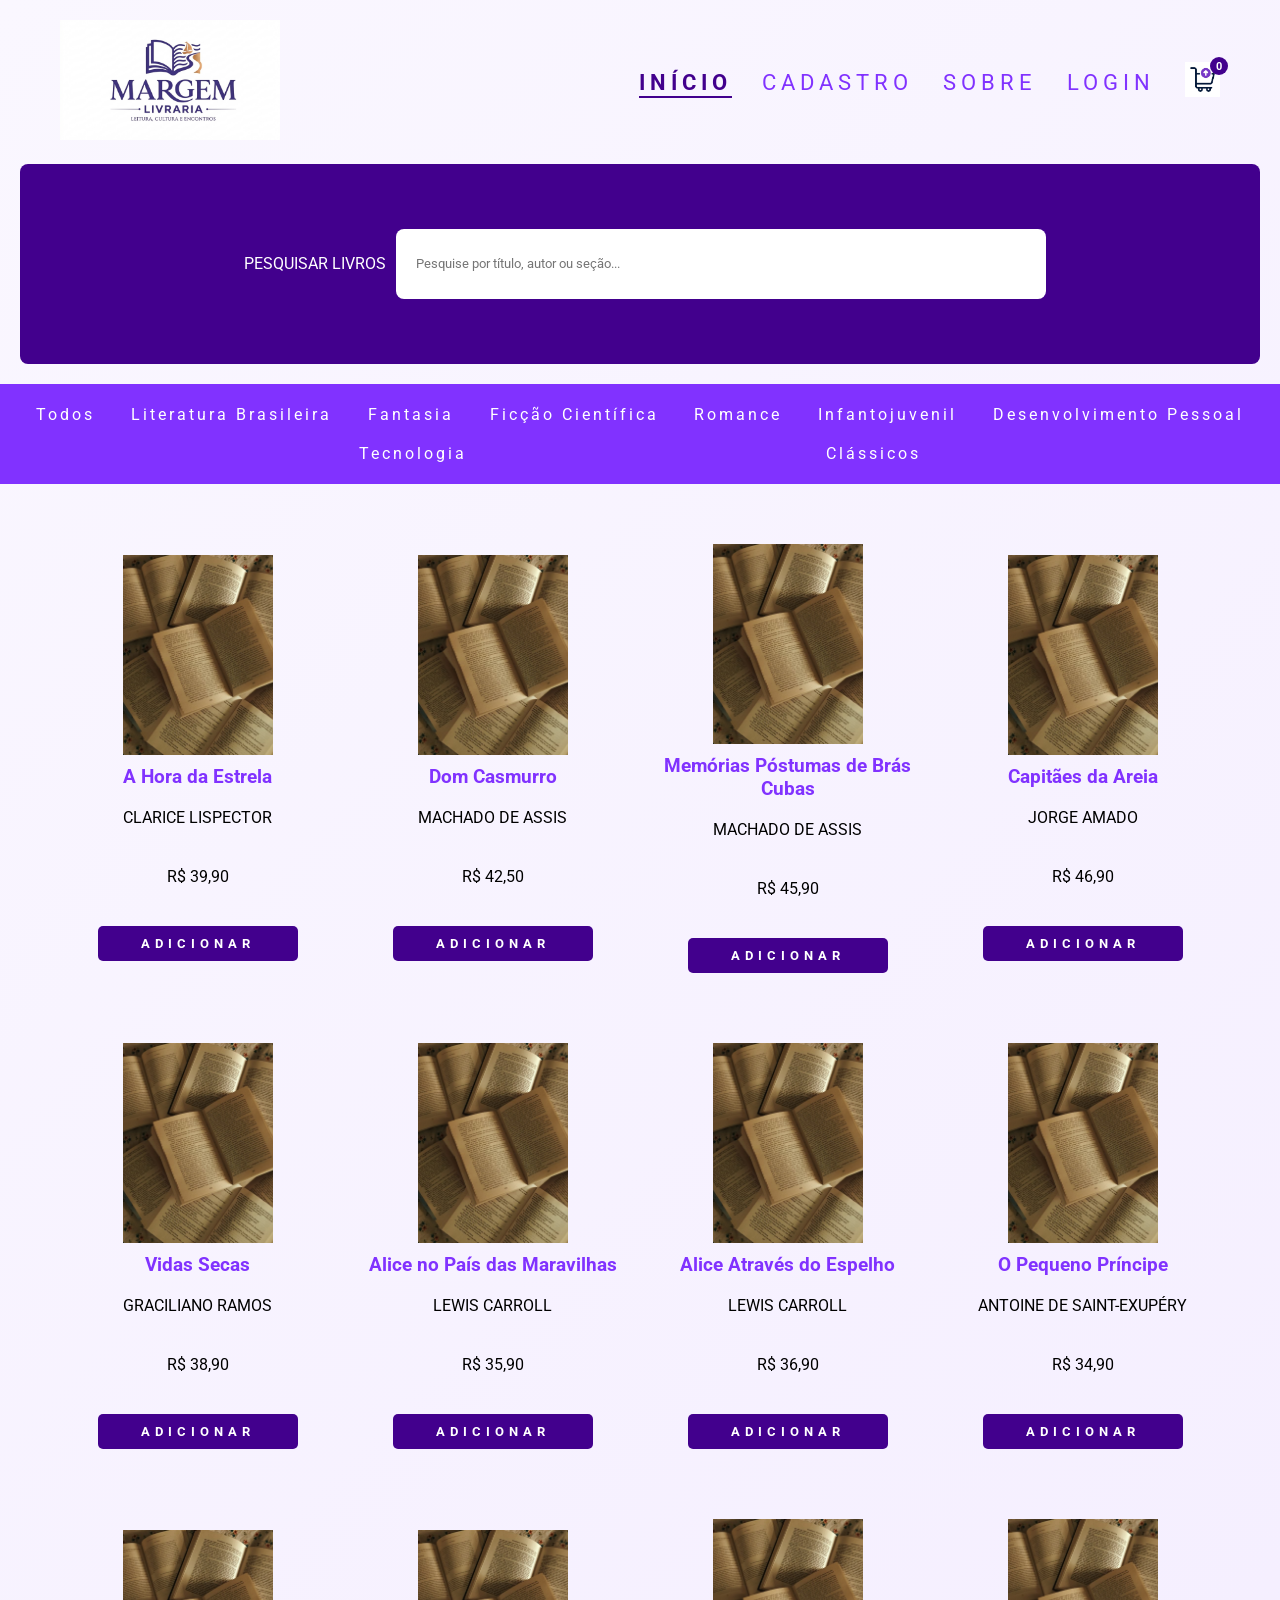
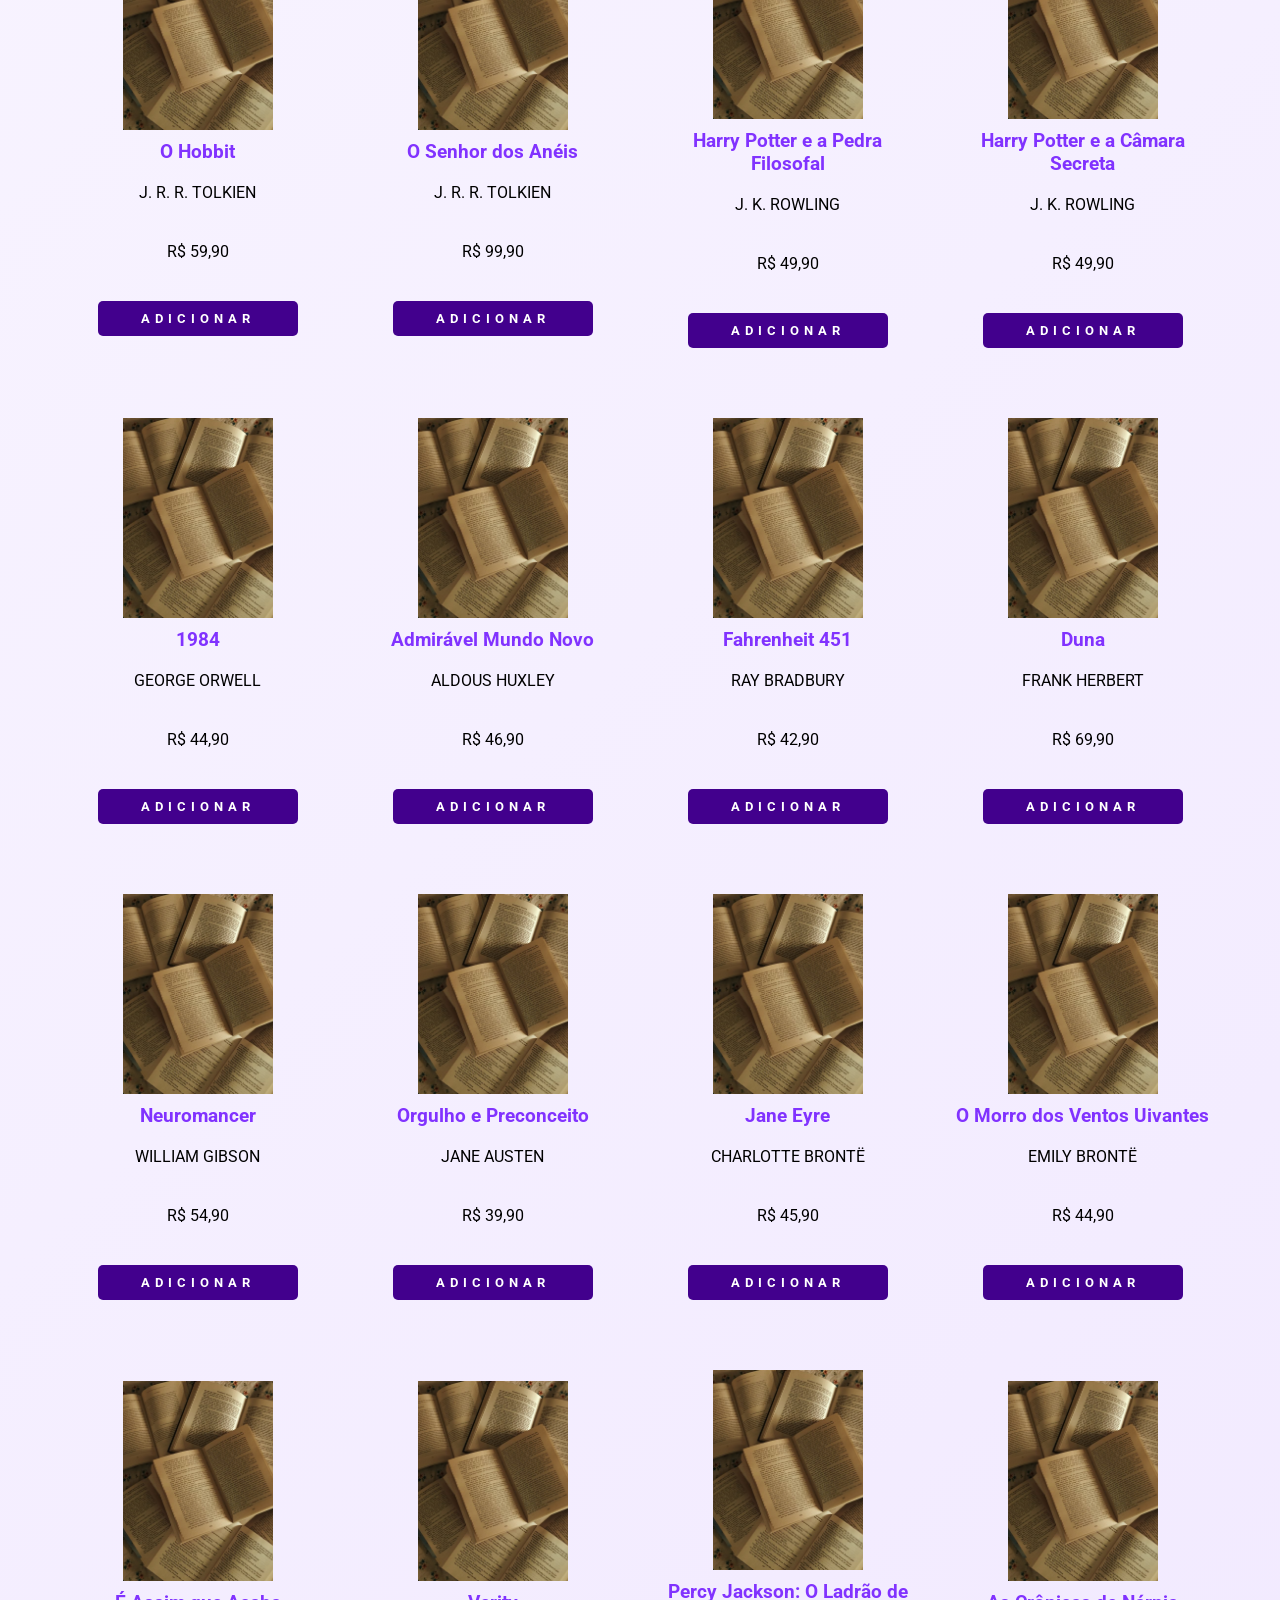
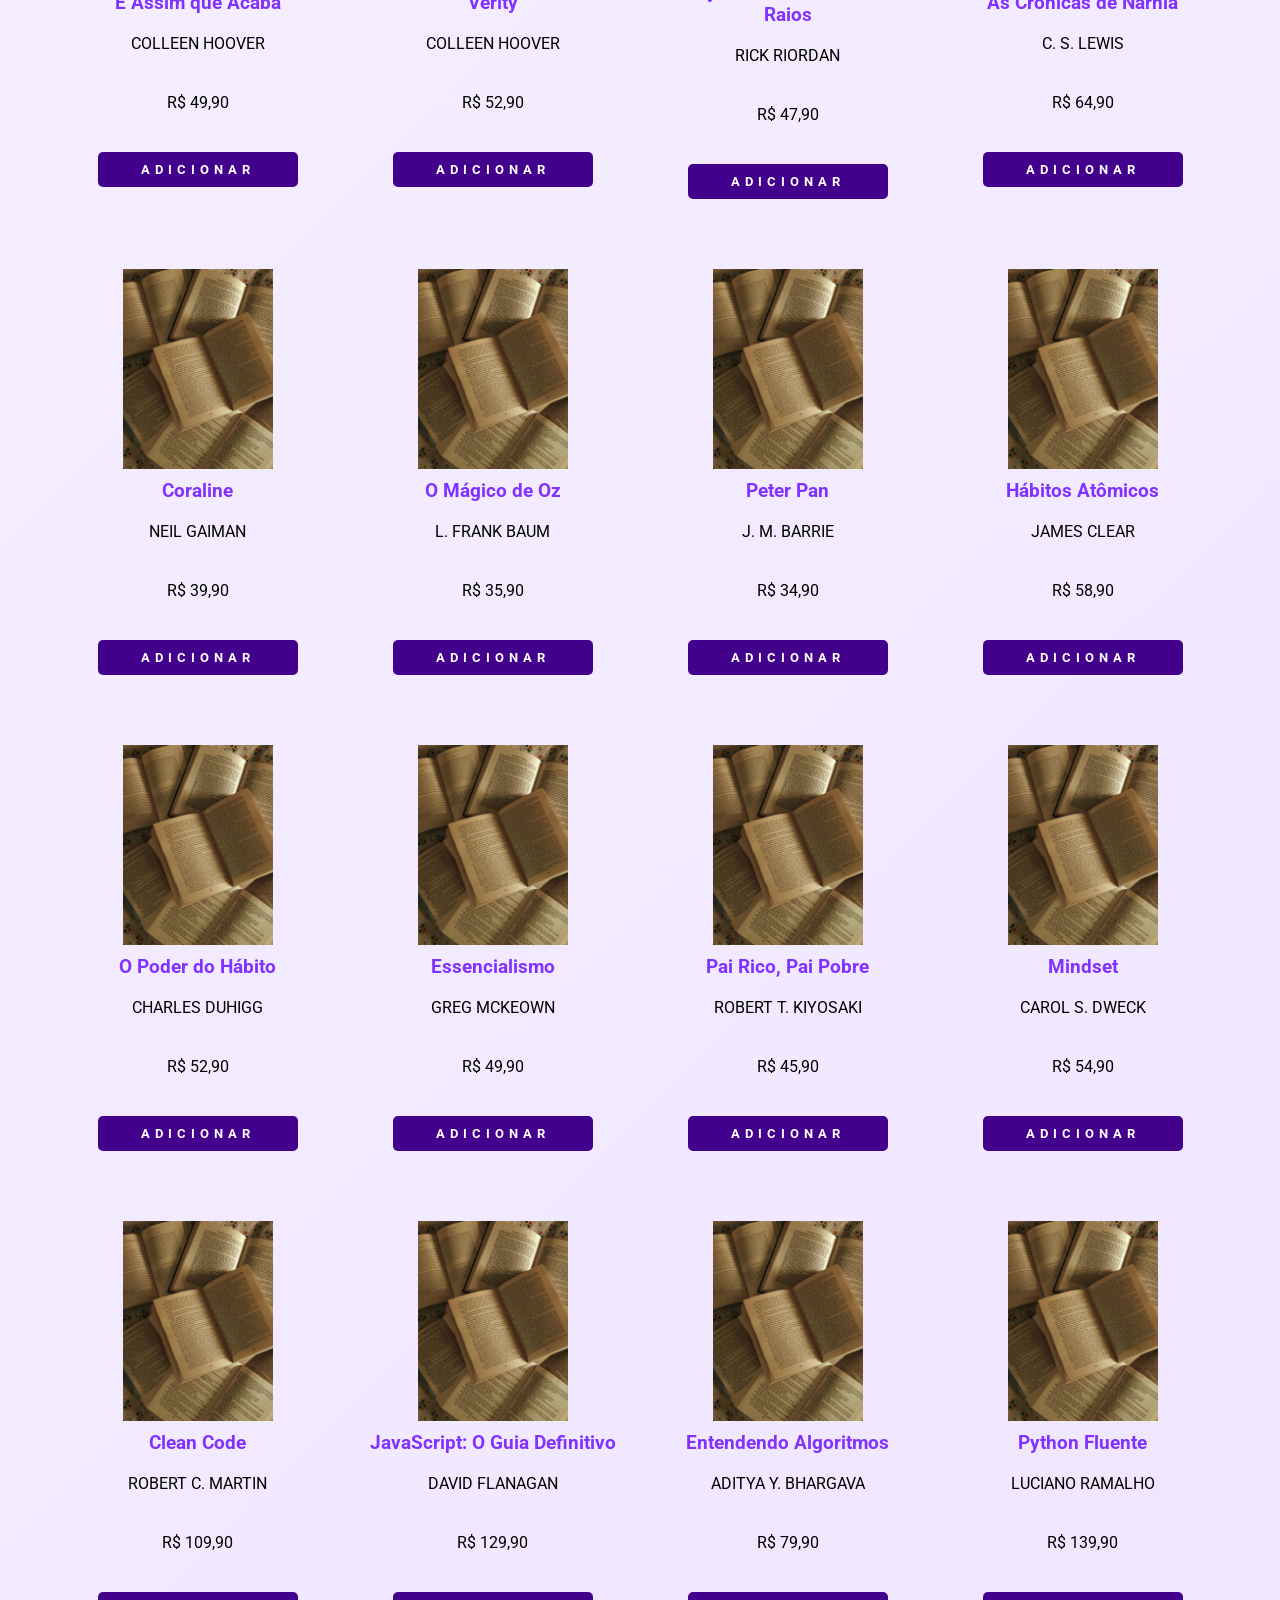
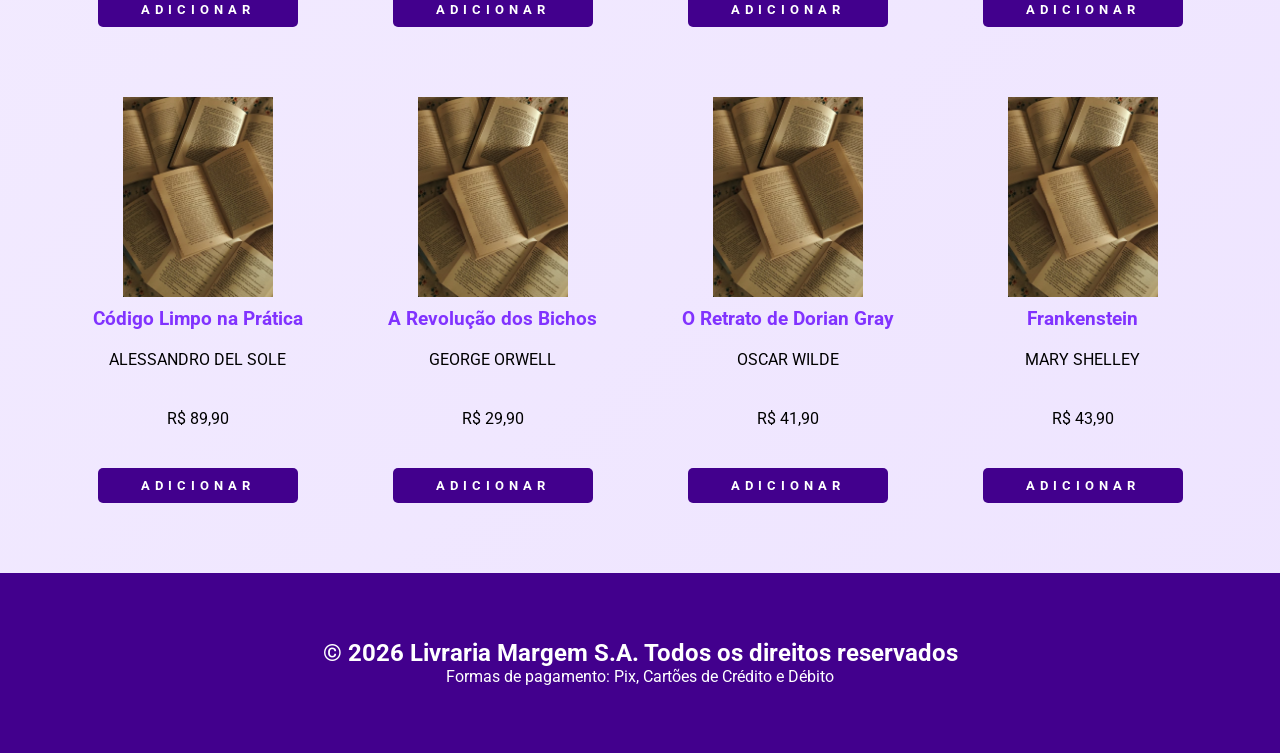
<file: index.html>
<!DOCTYPE html>
<html lang="pt-br">
<head>
    <meta charset="UTF-8">
    <meta name="viewport" content="width=device-width, initial-scale=1.0">
    <title>Projeto Livraria Margem</title>

    <link rel="stylesheet" href="css/style_estrutura_pagina.css">
    <script src="js/produtos.js" type="module" defer></script>
</head>

<body>

        <header id="cabecalho">

            <div id="logo">
                <a href="index.html">
                    <img src="imagens/logo_atual_oficial.png" alt="Logo da Livraria Margem">
                </a>
            </div>

            <nav id="menu" aria-label="Navegação principal">
                <ul>
                    <li><a href="index.html" aria-current="page">Início</a></li>
                    <li><a href="paginas/cadastro.html">Cadastro</a></li>
                    <li><a href="paginas/sobre.html">Sobre</a></li>
                    <li><a href="paginas/login.html">Login</a></li>

                    <li>
                        <a href="paginas/carrinho.html"
                            class="link-carrinho"
                            aria-label="Abrir carrinho">

                            <img src="imagens/carrinho.jpg" alt="">
                            <span id="contador-carrinho">0</span>
                        </a>
                    </li>

                </ul>
            </nav>

        </header>

        <main id="geral">

            <section id="pesquisa">

                <label for="campo-pesquisa" class="sr-only">
                    Pesquisar livros
                </label>

                <input
                    type="search"
                    id="campo-pesquisa"
                    name="pesquisa"
                    class="input-pesquisa"
                    placeholder="Pesquise por título, autor ou seção..."
                    autocomplete="off">
            </section>

            <section id="secoes-produtos">
                <ul id="menu-secoes">
                    <li><a href="#" class="lnk-secao">Seção 01</a></li>
                    <li><a href="#" class="lnk-secao">Seção 02</a></li>
                    <li><a href="#" class="lnk-secao">Seção 03</a></li>
                    <li><a href="#" class="lnk-secao">Seção 04</a></li>
                    <li><a href="#" class="lnk-secao">Seção 05</a></li>
                </ul>
            </section>

            <section id="cards" aria-label="Lista de livros"></section>

        </main>

        <footer id="rodape">

            <h2>&copy; 2026 Livraria Margem S.A. Todos os direitos reservados</h2>

            <p>Formas de pagamento: Pix, Cartões de Crédito e Débito</p>

        </footer>

</body>
</html>
</file>
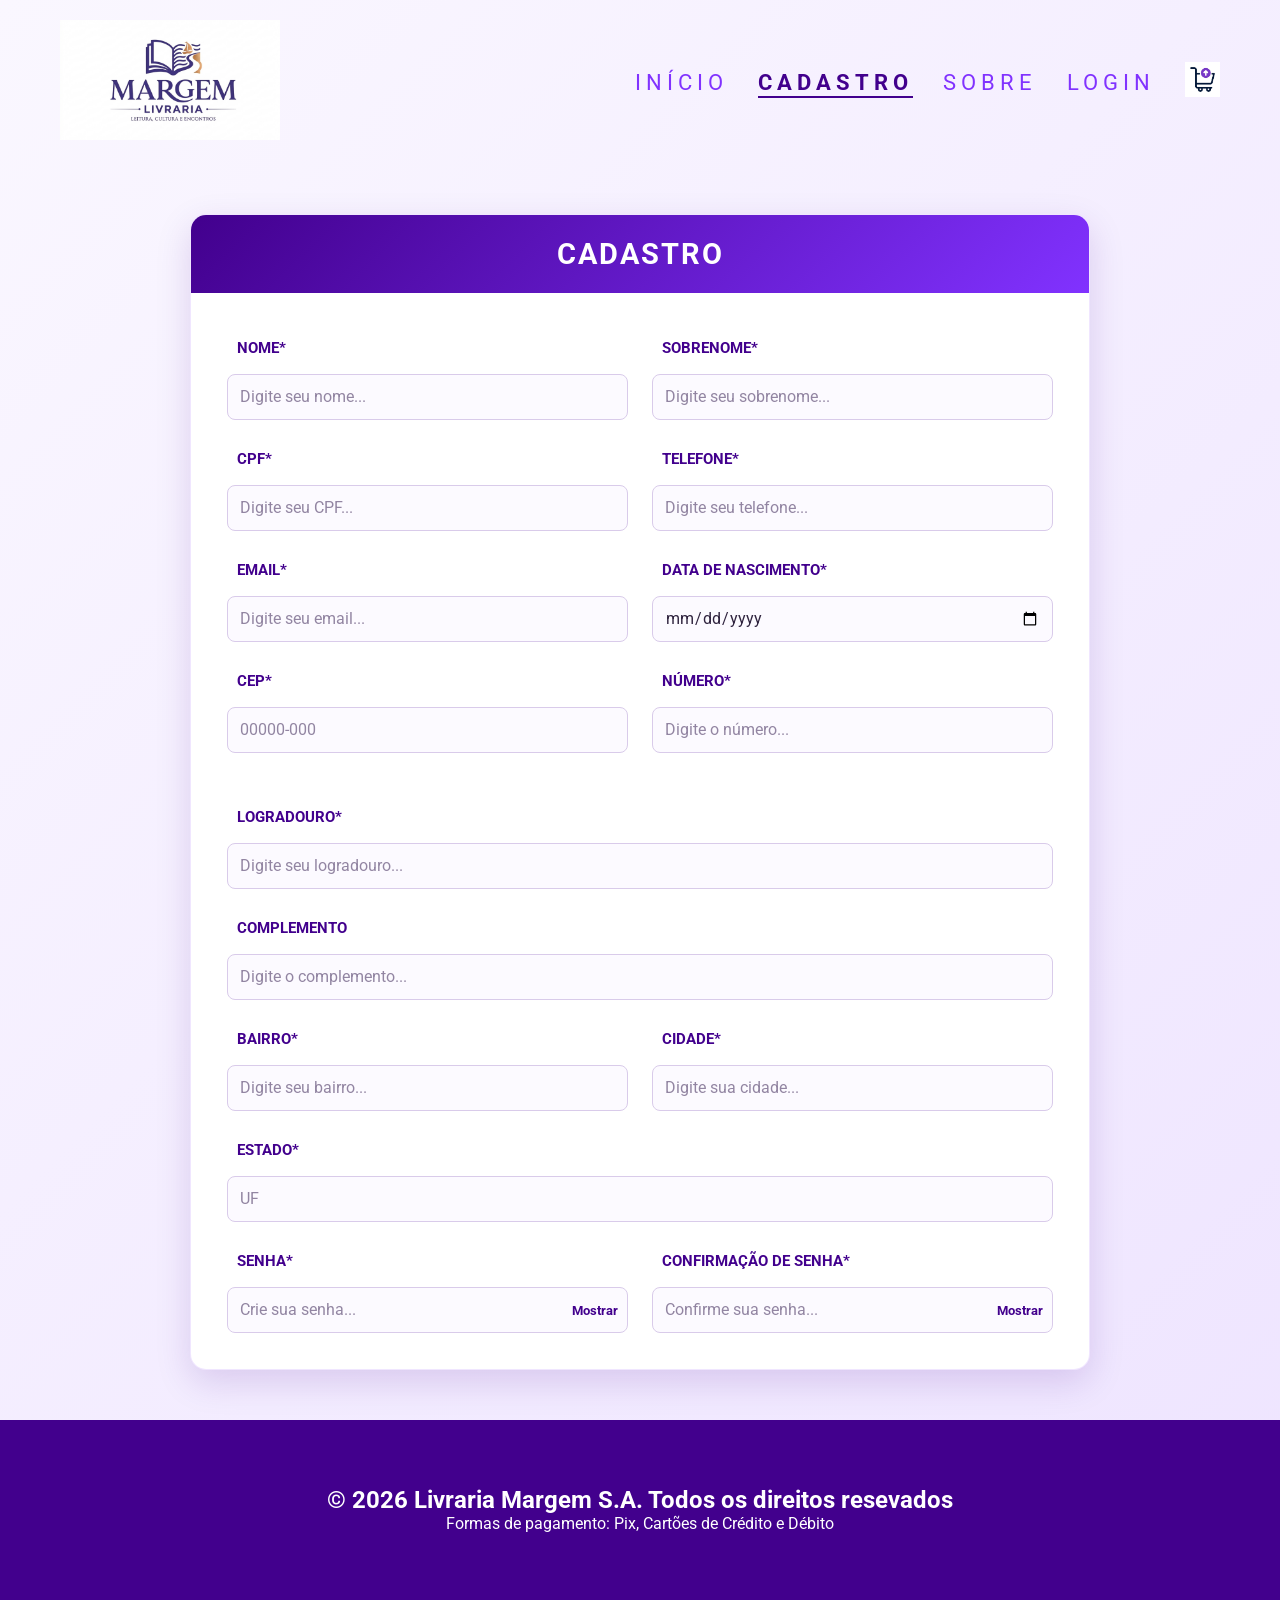
<file: paginas/cadastro.html>
<!DOCTYPE html>
<html lang="pt-br">
<head>
    <meta charset="UTF-8">
    <meta name="viewport" content="width=device-width, initial-scale=1.0">
    <title>Cadastro - Livraria Margem</title>

    <link rel="stylesheet" href="../css/style_cadastro.css">
</head>
<body>
    <main id="geral">
        <header id="cabecalho">
            <div id="logo">
                <a href="../index.html">
                    <img src="../imagens/logo_atual_oficial.png" alt="Logo da Livraria Margem">
                </a>
            </div>

            <nav id="menu" aria-label="Navegação principal">
                <ul>
                    <li><a href="../index.html">Início</a></li>
                    <li><a href="cadastro.html" aria-current="page">Cadastro</a></li>
                    <li><a href="sobre.html">Sobre</a></li>
                    <li><a href="login.html">Login</a></li>
                    <li>
                        <a href="carrinho.html" class="link-carrinho" aria-label="Abrir carrinho">
                            <img src="../imagens/carrinho.jpg" alt="">
                        </a>
                    </li>
                </ul>
            </nav>
        </header>

        <div id="div-form">

            <h1>Cadastro</h1>

            <form id="form-cadastro">
                <div class="campo">
                    <label for="nome">Nome*</label>
                    <input type="text" id="nome" name="nome" maxlength="15" required placeholder="Digite seu nome...">
                </div>

                <div class="campo">
                    <label for="sobrenome">Sobrenome*</label>
                    <input type="text" id="sobrenome" name="sobrenome" maxlength="60" required placeholder="Digite seu sobrenome...">
                </div>

                <div class="campo">
                    <label for="cpf">CPF*</label>
                    <input type="text" id="cpf" name="cpf" maxlength="14" required placeholder="Digite seu CPF...">
                </div>

                <div class="campo">
                    <label for="telefone">Telefone*</label>
                    <input type="tel" id="telefone" name="telefone" maxlength="11" required placeholder="Digite seu telefone...">
                </div>

                <div class="campo">
                    <label for="email">Email*</label>
                    <input type="email" id="email" name="email" maxlength="60" required placeholder="Digite seu email...">
                </div>

                <div class="campo">
                    <label for="data-nascimento">Data de nascimento*</label>
                    <input type="date" id="data-nascimento" name="data-nascimento" required>
                </div>

                <div class="campo">
                    <label for="cep">CEP*</label>
                    <input type="text" id="cep" name="cep" maxlength="9" inputmode="numeric" autocomplete="postal-code" required placeholder="00000-000">
                    <small id="status-cep" class="status-cep" aria-live="polite"></small>
                </div>

                <div class="campo">
                    <label for="numero">Número*</label>
                    <input type="text" id="numero" name="numero" maxlength="6" required placeholder="Digite o número...">
                </div>

                <div class="campo campo-largo">
                    <label for="logradouro">Logradouro*</label>
                    <input type="text" id="logradouro" name="logradouro" maxlength="60" autocomplete="address-line1" required placeholder="Digite seu logradouro...">
                </div>

                <div class="campo campo-largo">
                    <label for="complemento">Complemento</label>
                    <input type="text" id="complemento" name="complemento" maxlength="100" placeholder="Digite o complemento...">
                </div>

                <div class="campo">
                    <label for="bairro">Bairro*</label>
                    <input type="text" id="bairro" name="bairro" maxlength="40" required placeholder="Digite seu bairro...">
                </div>

                <div class="campo">
                    <label for="cidade">Cidade*</label>
                    <input type="text" id="cidade" name="cidade" maxlength="60" autocomplete="address-level2" required placeholder="Digite sua cidade...">
                </div>

                <div class="campo campo-largo">
                    <label for="estado">Estado*</label>
                    <input type="text" id="estado" name="estado" maxlength="2" autocomplete="address-level1" required placeholder="UF">
                </div>

                <div class="campo">
                    <label for="senha">Senha*</label>

                    <div class="campo-senha">
                        <input
                            type="password"
                            id="senha"
                            name="senha"
                            maxlength="60"
                            required
                            placeholder="Crie sua senha...">

                        <button
                            type="button"
                            class="btn-mostrar-senha"
                            data-campo="senha">
                            Mostrar
                        </button>
                    </div>
                </div>

                <div class="campo">
                    <label for="confirm-senha">Confirmação de senha*</label>

                    <div class="campo-senha">
                        <input
                            type="password"
                            id="confirm-senha"
                            name="confirm-senha"
                            maxlength="60"
                            required
                            placeholder="Confirme sua senha...">

                        <button
                            type="button"
                            class="btn-mostrar-senha"
                            data-campo="confirm-senha">
                            Mostrar
                        </button>
                    </div>
                </div>
            </form>
        </div>

        <footer id="rodape">
            <h2>&copy 2026 Livraria Margem S.A. Todos os direitos resevados</h2>
            <p>Formas de pagamento: Pix, Cartões de Crédito e Débito</p>
        </footer>

    </main>
    <script src ='../js/cadastro.js' defer></script>
</body>
</html>
</file>
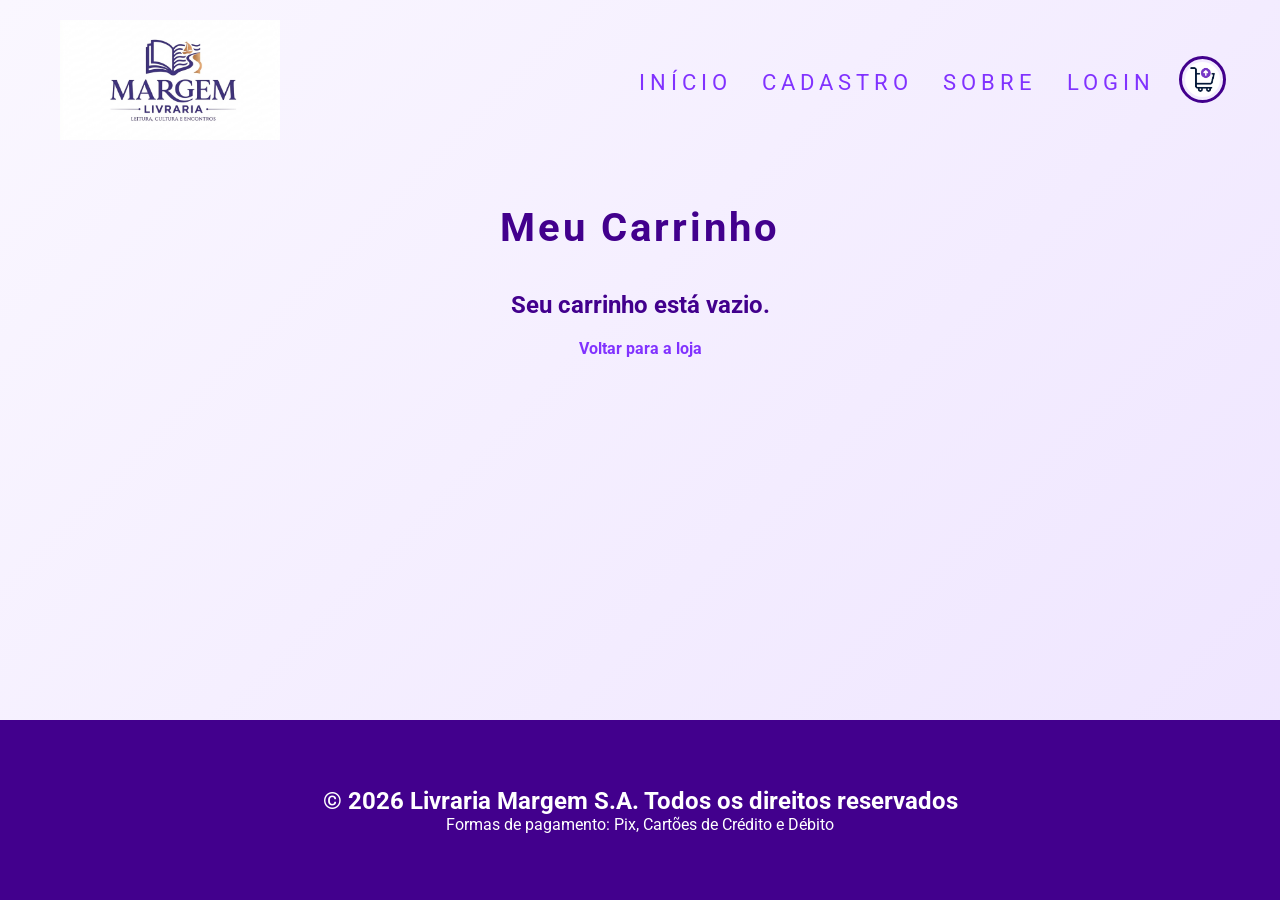
<file: paginas/carrinho.html>
<!DOCTYPE html>
<html lang="pt-br">
<head>
    <meta charset="UTF-8">
    <meta name="viewport" content="width=device-width, initial-scale=1.0">
    <title>Carrinho | Livraria Margem</title>

    <link rel="stylesheet" href="../css/style_estrutura_pagina.css">
    <link rel="stylesheet" href="../css/style_carrinho.css">
</head>
<body>

    <main id="geral">

        <header id="cabecalho">

            <div id="logo">
                <a href="../index.html">
                    <img src="../imagens/logo_atual_oficial.png" alt="Logo da Livraria Margem">
                </a>
            </div>

            <nav id="menu" aria-label="Navegação principal">
                <ul>
                    <li><a href="../index.html">Início</a></li>
                    <li><a href="cadastro.html">Cadastro</a></li>
                    <li><a href="sobre.html">Sobre</a></li>
                    <li><a href="login.html">Login</a></li>
                    <li>
                        <a href="carrinho.html" class="link-carrinho" aria-label="Abrir carrinho" aria-current="page">
                            <img src="../imagens/carrinho.jpg" alt="">
                        </a>
                    </li>
                </ul>
            </nav>

        </header>

        <section id="titulo-carrinho">
            <h1>Meu Carrinho</h1>
        </section>

        <section id="listaCarrinho">

        </section>

        <section id="resumo">

            <h2>Resumo do Pedido</h2>

            <p id="total">Total: R$ 0,00</p>

            <button class="btn-finalizar">
                Finalizar Compra
            </button>

            <button type="button" id="btn-esvaziar">
                Esvaziar carrinho
            </button>

        </section>

        <footer id="rodape">
            <h2>&copy; 2026 Livraria Margem S.A. Todos os direitos reservados</h2>
            <p>Formas de pagamento: Pix, Cartões de Crédito e Débito</p>
        </footer>

    </main>

    <script src="../js/carrinho.js"></script>

</body>
</html>
</file>
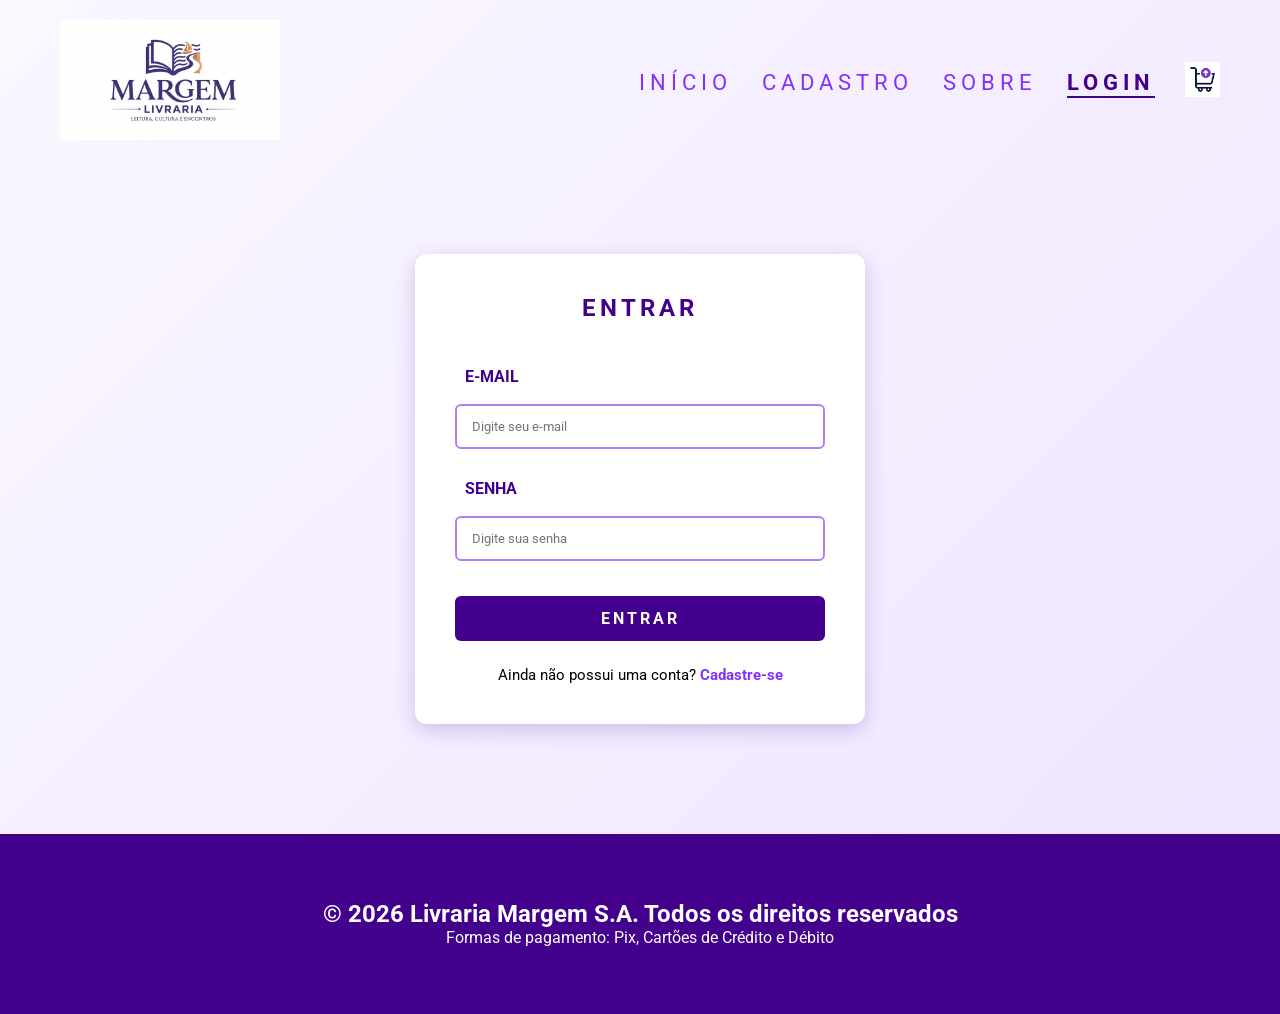
<file: paginas/login.html>
<!DOCTYPE html>
<html lang="pt-br">
<head>
    <meta charset="UTF-8">
    <meta name="viewport" content="width=device-width, initial-scale=1.0">
    <title>Login | Livraria Margem</title>

    <link rel="stylesheet" href="../css/style_estrutura_pagina.css">
    <link rel="stylesheet" href="../css/style_login.css">
</head>
<body>

    <main id="geral">

        <header id="cabecalho">

            <div id="logo">
                <a href="../index.html">
                    <img src="../imagens/logo_atual_oficial.png" alt="Logo da Livraria Margem">
                </a>
            </div>

            <nav id="menu" aria-label="Navegação principal">
                <ul>
                    <li><a href="../index.html">Início</a></li>
                    <li><a href="cadastro.html">Cadastro</a></li>
                    <li><a href="sobre.html">Sobre</a></li>
                    <li><a href="login.html" aria-current="page">Login</a></li>
                    <li>
                        <a href="carrinho.html" class="link-carrinho" aria-label="Abrir carrinho">
                            <img src="../imagens/carrinho.jpg" alt="">
                        </a>
                    </li>
                </ul>
            </nav>

        </header>

        <section id="login">

            <div id="caixa-login">

                <h1>Entrar</h1>

                <form id="form-login" action="#" method="post">

                    <label for="email">E-mail</label>
                    <input
                        type="email"
                        id="email"
                        name="email"
                        placeholder="Digite seu e-mail"
                        required>

                    <label for="senha">Senha</label>
                    <input
                        type="password"
                        id="senha"
                        name="senha"
                        placeholder="Digite sua senha"
                        required>

                    <button type="submit">
                        Entrar
                    </button>

                </form>

                <p>
                    Ainda não possui uma conta?
                    <a href="cadastro.html">Cadastre-se</a>
                </p>

            </div>

        </section>

        <footer id="rodape">
            <h2>&copy; 2026 Livraria Margem S.A. Todos os direitos reservados</h2>
            <p>Formas de pagamento: Pix, Cartões de Crédito e Débito</p>
        </footer>

    </main>
    <script src="../js/login.js" defer></script>
</body>
</html>
</file>
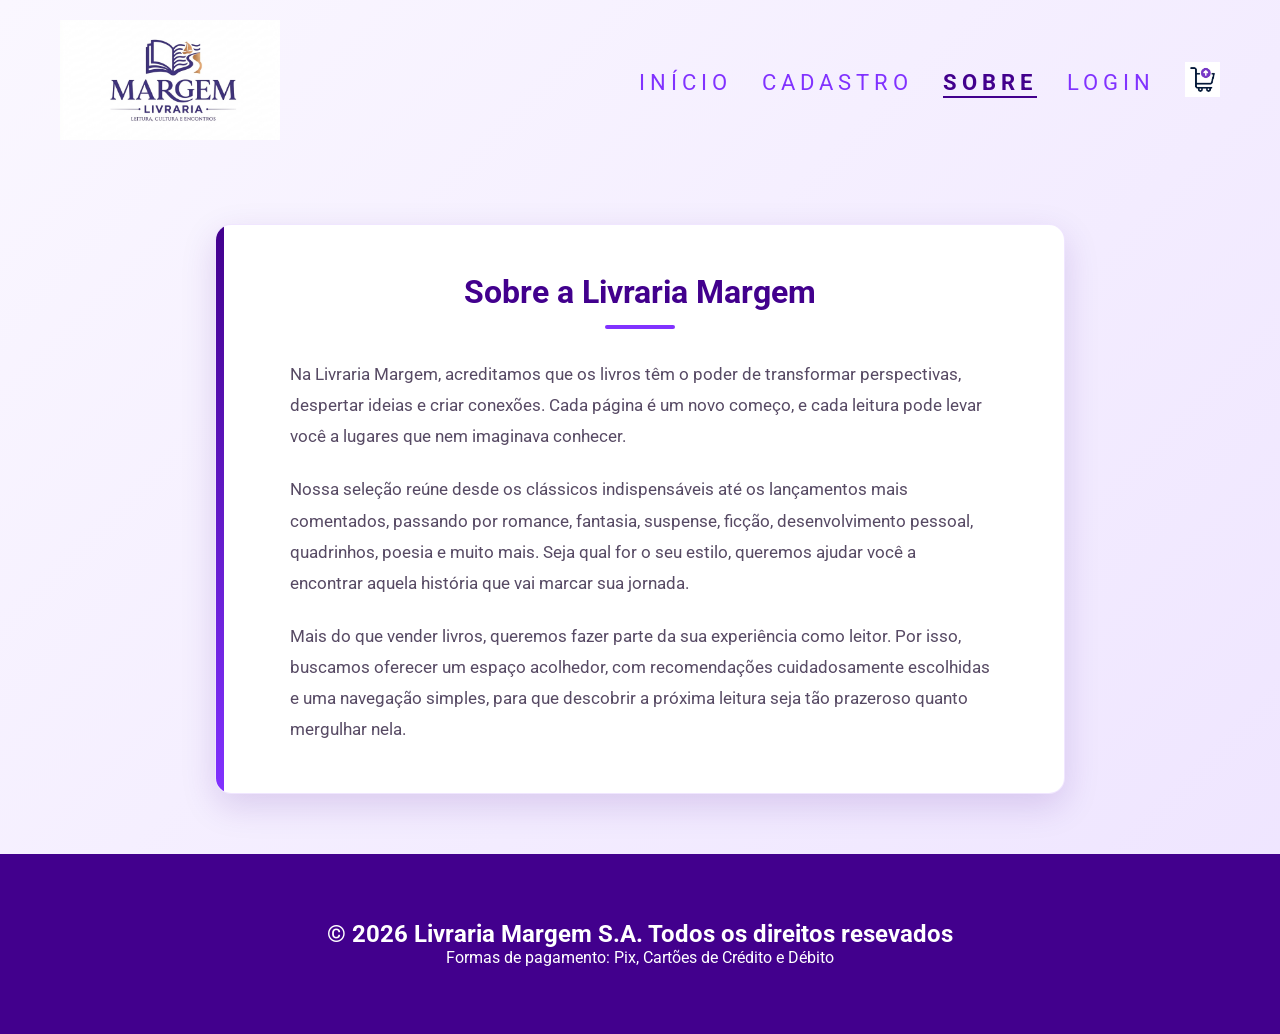
<file: paginas/sobre.html>
<!DOCTYPE html>
<html lang="pt-br">
<head>
    <meta charset="UTF-8">
    <meta name="viewport" content="width=device-width, initial-scale=1.0">
    <title>Sobre - Livraria Margem</title>

    <link rel="stylesheet" href="../css/style_sobre.css">
</head>
<body>
    <main id="geral">
        <header id="cabecalho">
            <div id="logo">
                <a href="../index.html">
                    <img src="../imagens/logo_atual_oficial.png" alt="Logo da Livraria Margem">
                </a>
            </div>

            <nav id="menu" aria-label="Navegação principal">
                <ul>
                    <li><a href="../index.html">Início</a></li>
                    <li><a href="cadastro.html">Cadastro</a></li>
                    <li><a href="sobre.html" aria-current="page">Sobre</a></li>
                    <li><a href="login.html">Login</a></li>
                    <li>
                        <a href="carrinho.html" class="link-carrinho" aria-label="Abrir carrinho">
                            <img src="../imagens/carrinho.jpg" alt="">
                        </a>
                    </li>
                </ul>
            </nav>
        </header>

        <section id="div-sobre">
            <h1>Sobre a Livraria Margem</h1>

            <p>Na Livraria Margem, acreditamos que os livros têm o poder de transformar perspectivas, despertar ideias e criar conexões. Cada página é um novo começo, e cada leitura pode levar você a lugares que nem imaginava conhecer.</p>
            <p>Nossa seleção reúne desde os clássicos indispensáveis até os lançamentos mais comentados, passando por romance, fantasia, suspense, ficção, desenvolvimento pessoal, quadrinhos, poesia e muito mais. Seja qual for o seu estilo, queremos ajudar você a encontrar aquela história que vai marcar sua jornada.</p>
            <p>Mais do que vender livros, queremos fazer parte da sua experiência como leitor. Por isso, buscamos oferecer um espaço acolhedor, com recomendações cuidadosamente escolhidas e uma navegação simples, para que descobrir a próxima leitura seja tão prazeroso quanto mergulhar nela.</p>
        </section>

        <footer id="rodape">
            <h2>&copy 2026 Livraria Margem S.A. Todos os direitos resevados</h2>
            <p>Formas de pagamento: Pix, Cartões de Crédito e Débito</p>
        </footer>

    </main>
    
</body>
</html>
</file>
<file: css/style_estrutura_pagina.css>
@import url('https://fonts.googleapis.com/css2?family=Roboto:ital,wght@0,100..900;1,100..900&display=swap');

/* RESET */
*{
    margin: 0;
    padding: 0;
    box-sizing: border-box;
    font-family: Roboto, sans-serif;
}

html,
body{
    width: 100%;
    min-height: 100%;
    overflow-x: hidden;
}

/* VARIÁVEIS */
:root{
    --cor01: #42008d;
    --cor02: #8132ff;
    --cor03: #b37fee;
    --branca: #ffffff;
}

/* ESTRUTURA GERAL */
body{
    background: linear-gradient(135deg, #faf7ff, #eee4ff);
}

#geral{
    width: 100%;
    max-width: 100%;
    display: flex;
    flex-direction: column;
    align-items: center;
}

/* CABEÇALHO */
#cabecalho{
    width: 100%;
    min-height: 100px;
    display: flex;
    justify-content: space-between;
    align-items: center;
    padding: 20px 60px;
}

#logo img{
    width: 220px;
    max-width: 100%;
    height: auto;
}

/* MENU PRINCIPAL */
#menu ul{
    display: flex;
    align-items: center;
    gap: 30px;
    list-style: none;
}

/* Links de texto do menu */
#menu a:not(.link-carrinho){
    display: inline-block;
    font-size: 1.4em;
    text-transform: uppercase;
    letter-spacing: 5px;
    text-decoration: none;
    color: var(--cor02);
    transition: transform .3s ease, color .3s ease;
}

#menu a:not(.link-carrinho):visited{
    color: var(--cor02);
}

#menu a:not(.link-carrinho):hover{
    transform: translateY(-5px);
    color: var(--cor01);
}

#menu a:not(.link-carrinho):active{
    color: var(--cor01);
}

#menu a[aria-current="page"]:not(.link-carrinho){
    color: var(--cor01);
    font-weight: bold;
    text-decoration: underline;
    text-underline-offset: 6px;
}

#menu a[aria-current="page"].link-carrinho img{
    outline: 3px solid var(--cor01);
    outline-offset: 3px;
    border-radius: 50%;
}

#menu img{
    width: 35px;
    height: 35px;
    object-fit: contain;
}

/* PESQUISA */
#pesquisa{
    width: calc(100% - 40px);
    min-height: 200px;
    background-color: var(--cor01);
    display: flex;
    justify-content: center;
    align-items: center;
    padding: 40px;
    border-radius: 8px;
}

#pesquisa input{
    width: 650px;
    max-width: 100%;
    height: 70px;
    border: none;
    border-radius: 8px;
    padding: 10px 20px;
    background-color: var(--branca);
    outline: none;
}

#pesquisa, label{
    color: var(--branca);
    padding: 10px;
    text-transform: uppercase;
    font-family: Roboto;
}

/* MENU DE SEÇÕES */
#secoes-produtos{
    width: 100%;
    min-height: 100px;
    background-color: var(--cor02);
    margin: 20px 0;
    padding: 20px;
    display: flex;
    align-items: center;
    justify-content: center;
}

#menu-secoes{
    display: flex;
    justify-content: space-evenly;
    align-items: center;
    list-style: none;
    width: 100%;
    gap: 20px;
    flex-wrap: wrap; /* remover se der errado */
}
#menu-secoes li{
    flex: 0 1 auto;
}

#menu-secoes a{
    display: inline-block;
    font-size: 1em;
    letter-spacing: 3px;
    text-decoration: none;
    color: white;
    white-space: nowrap; /* impede que o texto quebre */
    transition: .3s;
}

#menu-secoes a:visited{
    color: rgb(250, 244, 255);
}

#menu-secoes a:hover{
    transform: translateY(-5px);
    color: rgb(176, 135, 223);
}

/* CARDS */
#cards{
    width: 100%;
    max-width: 1200px;
    min-height: 800px;
    display: grid;
    grid-template-columns: repeat(auto-fit, minmax(250px, 1fr));
    gap: 20px;
    padding: 20px;
}

.card{
    width: 100%;
    min-height: 450px;
    padding: 10px;
    display: flex;
    flex-direction: column;
    align-items: center;
    justify-content: center;
    transition: transform .3s ease;
}

.card:hover{
    transform: translateY(-5px);
}

.card img{
    width: 150px;
    height: 200px;
    object-fit: cover;
    margin: 10px 0;
}

.card p{
    font-size: 1em;
    text-transform: uppercase;
    margin: 20px 0;
    text-align: center;
}

.card h2{
    color: var(--cor02);
    font-size: 1.2em;
    text-align: center;
}

.card button{
    width: 200px;
    max-width: 100%;
    height: 35px;
    margin: 20px;
    border: none;
    border-radius: 5px;
    background-color: var(--cor01);
    text-transform: uppercase;
    letter-spacing: 5px;
    color: var(--branca);
    font-weight: bold;
    cursor: pointer;
    transition: all .3s ease;
}

.card button:hover{
    background-color: var(--cor02);
    transform: translateY(-3px) scale(1.05);
    box-shadow: 0 6px 15px rgba(66, 0, 141, 0.3);
}

.card button:active{
    transform: scale(0.95);
}

/* RODAPÉ */
#rodape{
    width: 100%;
    min-height: 180px;
    background-color: var(--cor01);
    margin-top: 20px;
    color: var(--branca);
    display: flex;
    align-items: center;
    justify-content: center;
    padding: 20px;
    flex-direction: column;
    text-align: center;
}

/* RESPONSIVIDADE */
@media (max-width: 900px){

    #cabecalho{
        flex-direction: column;
        gap: 20px;
        padding: 20px;
    }

    #menu ul{
        justify-content: center;
        flex-wrap: wrap;
    }

    #menu a{
        font-size: 1em;
        letter-spacing: 3px;
    }

    #menu-secoes{
        justify-content: center;
    }
}

@media (max-width: 600px){

    #pesquisa{
        width: calc(100% - 20px);
        padding: 20px;
    }

    #pesquisa input{
        height: 55px;
    }

    #cards{
        grid-template-columns: 1fr;
        padding: 10px;
    }

    #menu-secoes a{
        letter-spacing: 2px;
    }
}

/* Link do carrinho */
.link-carrinho{
    position: relative;
    display: inline-flex;
    justify-content: center;
    align-items: center;

    text-decoration: none;
}

/* Ícone */
.link-carrinho img{
    width: 35px;
    height: 35px;
    object-fit: contain;
}

/* Contador */
#contador-carrinho{
    position: absolute;

    top: -5px;
    right: -8px;

    min-width: 18px;
    height: 18px;
    padding: 2px;

    display: flex;
    justify-content: center;
    align-items: center;

    border-radius: 50%;

    background: var(--cor01);
    color: white;

    font-size: 11px;
    font-weight: bold;
    line-height: 1;
}
</file>
<file: css/style_cadastro.css>
@import url(style_estrutura_pagina.css);

body{
    background: linear-gradient(135deg, #faf7ff, #eee4ff);
}

#geral{
    min-height: 100vh;
}

#div-form{
    width: min(900px, calc(100% - 40px));
    margin: 50px auto;
    overflow: hidden;
    background-color: white;
    border: 1px solid rgba(129, 50, 255, 0.12);
    border-radius: 16px;
    box-shadow: 0 12px 35px rgba(66, 0, 141, 0.15);
}

#div-form > h1{
    padding: 22px;
    background: linear-gradient(135deg, var(--cor01), var(--cor02));
    color: white;
    font-size: 1.8rem;
    letter-spacing: 2px;
    text-align: center;
    text-transform: uppercase;
}

#form-cadastro{
    display: grid;
    grid-template-columns: repeat(2, minmax(0, 1fr));
    gap: 20px 24px;
    padding: 36px;
}

.campo{
    display: flex;
    flex-direction: column;
    gap: 7px;
}

.campo-largo{
    grid-column: 1 / -1;
}

#form-cadastro label{
    color: var(--cor01);
    font-size: 0.95rem;
    font-weight: 700;
}

#form-cadastro input:not([type="checkbox"]){
    width: 100%;
    height: 46px;
    padding: 10px 12px;
    border: 1px solid #d9cbea;
    border-radius: 8px;
    background-color: #fcfaff;
    color: #30243f;
    font-size: 1rem;
    transition: border-color .2s ease, box-shadow .2s ease, background-color .2s ease;
}

#form-cadastro input::placeholder{
    color: #9285a2;
}

#form-cadastro input:not([type="checkbox"]):focus{
    border-color: var(--cor02);
    outline: none;
    background-color: white;
    box-shadow: 0 0 0 3px rgba(129, 50, 255, 0.15);
}

.status-cep{
    min-height: 18px;
    color: #665874;
    font-size: 0.82rem;
}

.status-cep--carregando{
    color: var(--cor02);
}

.status-cep--sucesso{
    color: #24733d;
}

.status-cep--erro{
    color: #b3261e;
    font-weight: 600;
}

.checkbox{
    grid-column: 1 / -1;
    display: flex;
    align-items: center;
    gap: 10px;
    padding: 14px;
    border-radius: 8px;
    background-color: #f7f1ff;
}

.checkbox input{
    width: 18px;
    height: 18px;
    accent-color: var(--cor01);
}

.checkbox label{
    font-weight: 500;
}

#div-btn{
    grid-column: 1 / -1;
    display: flex;
    justify-content: flex-end;
    gap: 14px;
    margin-top: 8px;
}

#div-btn button{
    min-width: 160px;
    height: 44px;
    padding: 0 20px;
    border: none;
    border-radius: 8px;
    font-size: 0.95rem;
    font-weight: 700;
    cursor: pointer;
    transition: transform .2s ease, box-shadow .2s ease, background-color .2s ease;
}

#div-btn button:hover{
    transform: translateY(-2px);
}

#btn-cadastrar{
    background: var(--cor01);
    color: white;
    box-shadow: 0 6px 16px rgba(66, 0, 141, 0.22);
}

#btn-cadastrar:hover{
    background: var(--cor02);
}

#btn-limpar{
    border: 1px solid #d9cbea !important;
    background: white;
    color: var(--cor01);
}

#btn-limpar:hover{
    background: #f3ebff;
}

#rodape{
    margin-top: auto;
}

@media (max-width: 700px){
    #div-form{
        width: min(100% - 24px, 900px);
        margin: 28px auto;
    }

    #div-form > h1{
        font-size: 1.45rem;
    }

    #form-cadastro{
        grid-template-columns: 1fr;
        padding: 24px 20px;
    }

    .campo-largo,
    .checkbox,
    #div-btn{
        grid-column: auto;
    }

    #div-btn{
        flex-direction: column-reverse;
    }

    #div-btn button{
        width: 100%;
    }
}

.campo-senha {
    position: relative;
}

.campo-senha input {
    padding-right: 85px !important;
}

.campo-senha .btn-mostrar-senha {
    position: absolute;
    top: 50%;
    right: 10px;
    transform: translateY(-50%);

    border: none;
    background: transparent;
    color: var(--cor01);
    font-weight: bold;
    cursor: pointer;
}
</file>
<file: css/style_carrinho.css>
@import url('https://fonts.googleapis.com/css2?family=Roboto:wght@100..900&display=swap');

body{
    background: linear-gradient(135deg, #faf7ff, #eee4ff);
}

#titulo-carrinho{
    width: 100%;
    padding: 40px 0;
    text-align: center;
}

#titulo-carrinho h1{
    font-size: 2.5em;
    color: var(--cor01);
    letter-spacing: 3px;
}

#listaCarrinho{
    width: min(1000px, calc(100% - 40px));
    display: flex;
    flex-direction: column;
    gap: 20px;
    margin-bottom: 40px;
}

.item-carrinho{
    display: flex;
    align-items: center;
    justify-content: space-between;

    background-color: white;

    border-radius: 10px;
    padding: 20px;

    box-shadow: 0 4px 10px rgba(0,0,0,.1);

    transition: .3s;
}

.item-carrinho:hover{
    transform: translateY(-3px);
}

.item-carrinho img{
    width: 130px;
    height: 180px;
    object-fit: cover;
    border-radius: 6px;
}

.informacoes{
    flex: 1;
    margin-left: 30px;
}

.informacoes h2{
    color: var(--cor01);
    margin-bottom: 15px;
}

.informacoes p{
    margin: 8px 0;
    font-size: 1.1em;
}

.btn-remover{

    width: 150px;
    height: 40px;

    border: none;
    border-radius: 6px;

    background-color: var(--cor01);
    color: white;

    font-weight: bold;
    cursor: pointer;

    transition: .3s;
}

.btn-remover:hover{

    background-color: var(--cor02);

    transform: scale(1.05);
}

#resumo{

    width: min(350px, calc(100% - 40px));

    margin: 0 20px 50px 0;

    padding: 25px;

    border-radius: 10px;

    background-color: white;

    box-shadow: 0 4px 10px rgba(0,0,0,.1);

    align-self: flex-end;
}

#resumo h2{

    color: var(--cor01);

    margin-bottom: 20px;
}

#total{

    font-size: 1.4em;

    font-weight: bold;

    margin-bottom: 20px;
}

.btn-finalizar{

    width: 100%;

    height: 45px;

    border: none;

    border-radius: 6px;

    background-color: var(--cor01);

    color: white;

    font-size: 1em;

    font-weight: bold;

    letter-spacing: 2px;

    cursor: pointer;

    transition: .3s;
}

.btn-finalizar:hover{

    background-color: var(--cor02);

    transform: scale(1.03);
}

#btn-esvaziar{
    width: 100%;
    height: 45px;
    margin-top: 12px;
    border: 2px solid var(--cor01);
    border-radius: 6px;
    background-color: white;
    color: var(--cor01);
    font-weight: bold;
    cursor: pointer;
}

#btn-esvaziar:hover{
    background-color: var(--cor03);
}

.controles-quantidade{
    display: flex;
    align-items: center;
    gap: 12px;
    margin-top: 15px;
}

.controles-quantidade button{
    width: 36px;
    height: 36px;
    border: none;
    border-radius: 6px;
    background-color: var(--cor01);
    color: white;
    font-size: 1.2em;
    cursor: pointer;
}

.controles-quantidade span{
    min-width: 30px;
    text-align: center;
    font-weight: bold;
}


#listaCarrinho h2{

    text-align: center;

    color: var(--cor01);
}

#listaCarrinho a{

    text-align: center;

    text-decoration: none;

    color: var(--cor02);

    font-weight: bold;
}

body{
    min-height: 100vh;
    display: flex;
    flex-direction: column;
}

#geral{
    flex: 1;
}

#rodape{
    margin-top: auto;
    width: 100%;
}

@media (max-width: 700px){
    .item-carrinho{
        flex-direction: column;
        gap: 20px;
        text-align: center;
    }

    .informacoes{
        margin-left: 0;
    }

    .controles-quantidade{
        justify-content: center;
    }

    #resumo{
        align-self: center;
        margin-right: 0;
    }
}
</file>
<file: css/style_login.css>
body{
    background: linear-gradient(135deg, #faf7ff, #eee4ff);
}

#login{
    width: 100%;
    min-height: 650px;

    display: flex;
    justify-content: center;
    align-items: center;
}

#caixa-login{

    width: 450px;

    padding: 40px;

    background-color: var(--branca);

    border-radius: 12px;

    box-shadow: 0 6px 20px rgba(66, 0, 141, .2);

    display: flex;
    flex-direction: column;
}

#caixa-login h1{

    text-align: center;

    color: var(--cor01);

    margin-bottom: 35px;

    text-transform: uppercase;

    letter-spacing: 4px;
}


form{

    display: flex;

    flex-direction: column;
}

form label{

    margin-bottom: 8px;

    font-weight: bold;

    color: var(--cor01);
}

form input{

    width: 100%;

    height: 45px;

    margin-bottom: 20px;

    padding: 10px 15px;

    border: 2px solid var(--cor03);

    border-radius: 6px;

    outline: none;

    transition: .3s;
}

form input:focus{

    border-color: var(--cor02);

    box-shadow: 0 0 8px rgba(129, 50, 255, .3);
}


form button{

    width: 100%;

    height: 45px;

    margin-top: 15px;

    border: none;

    border-radius: 6px;

    background-color: var(--cor01);

    color: var(--branca);

    font-size: 1em;

    font-weight: bold;

    text-transform: uppercase;

    letter-spacing: 3px;

    cursor: pointer;

    transition: .3s;
}

form button:hover{

    background-color: var(--cor02);

    transform: translateY(-3px);

    box-shadow: 0 6px 15px rgba(66, 0, 141, .3);
}

form button:active{

    transform: scale(.96);
}

#caixa-login p{

    margin-top: 25px;

    text-align: center;

    font-size: .95em;
}

#caixa-login a{

    color: var(--cor02);

    text-decoration: none;

    font-weight: bold;

    transition: .3s;
}

#caixa-login a:hover{

    color: var(--cor01);

    text-decoration: underline;
}
</file>
<file: css/style_sobre.css>
@import url(style_estrutura_pagina.css);

body{
    background: linear-gradient(135deg, #faf7ff, #eee4ff);
}

#geral{
    min-height: 100vh;
}

#div-sobre{
    position: relative;
    width: min(850px, calc(100% - 40px));
    margin: 60px auto;
    padding: 48px 54px;
    overflow: hidden;
    background-color: white;
    color: #3d314a;
    border: 1px solid rgba(129, 50, 255, 0.12);
    border-radius: 16px;
    box-shadow: 0 12px 35px rgba(66, 0, 141, 0.15);
}

#div-sobre::before{
    content: "";
    position: absolute;
    inset: 0 auto 0 0;
    width: 8px;
    background: linear-gradient(var(--cor01), var(--cor02));
}

#div-sobre h1{
    margin-bottom: 30px;
    color: var(--cor01);
    font-size: 2rem;
    line-height: 1.2;
    text-align: center;
}

#div-sobre h1::after{
    content: "";
    display: block;
    width: 70px;
    height: 4px;
    margin: 14px auto 0;
    border-radius: 999px;
    background-color: var(--cor02);
}

#div-sobre p{
    max-width: 70ch;
    margin: 0 auto 22px;
    color: #574a64;
    font-size: 1.05rem;
    line-height: 1.85;
    text-align: left;
}

#div-sobre p:last-child{
    margin-bottom: 0;
}

#rodape{
    margin-top: auto;
}

@media (max-width: 600px){
    #div-sobre{
        width: min(100% - 24px, 850px);
        margin: 30px auto;
        padding: 34px 26px 34px 32px;
    }

    #div-sobre h1{
        font-size: 1.55rem;
    }

    #div-sobre p{
        font-size: 1rem;
        line-height: 1.7;
    }
}
</file>
